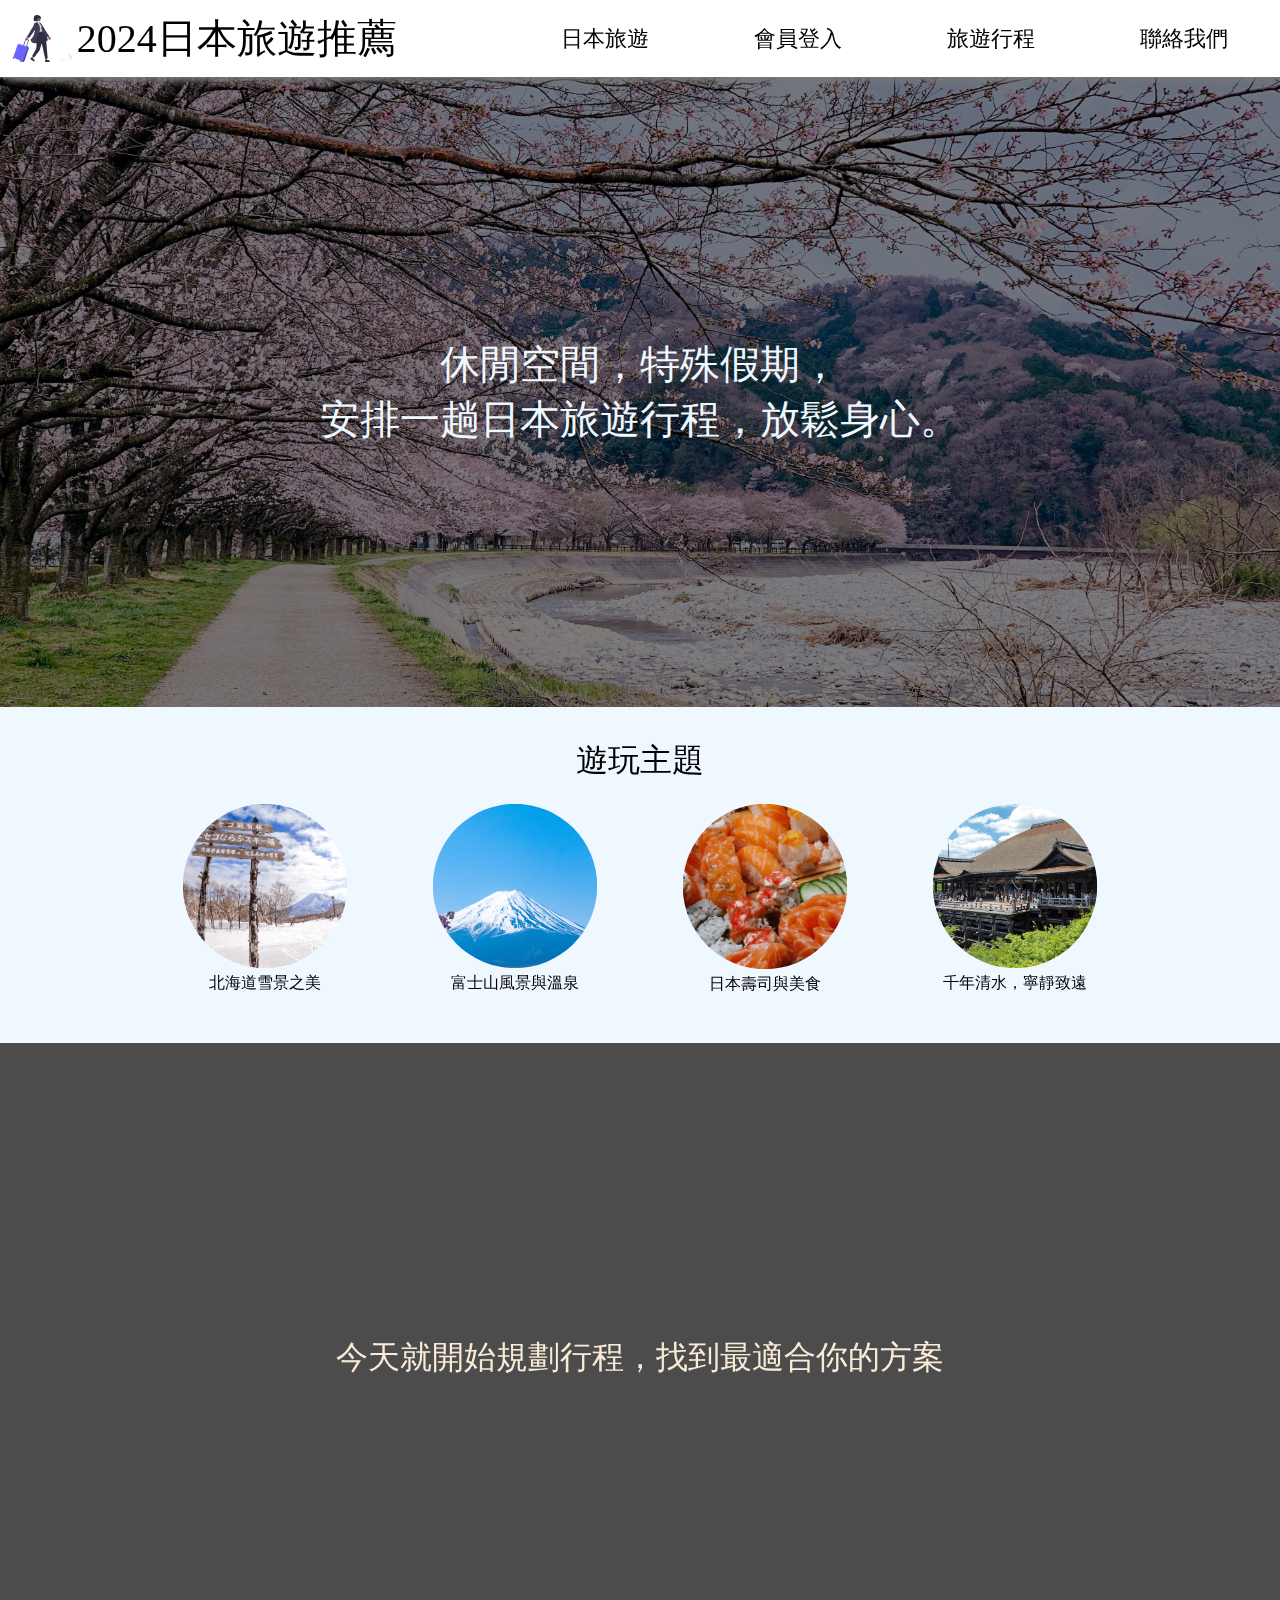
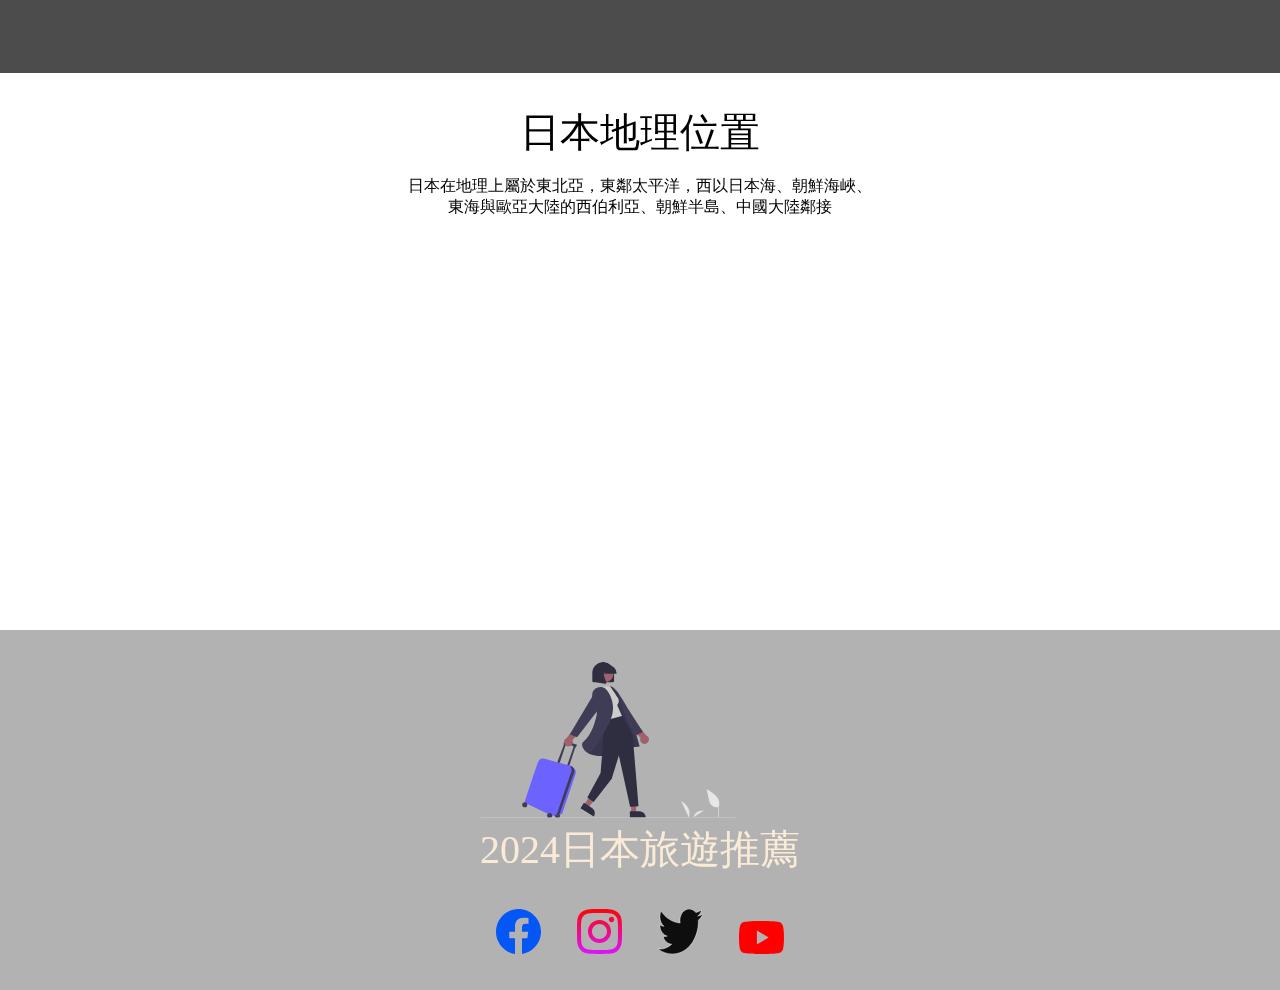
<file: index.html>
<!DOCTYPE html>
<html lang="zh-Hants">
  <head>
    <meta charset="UTF-8" />
    <meta name="viewport" content="width=device-width, initial-scale=1.0" />
    <title>日本旅遊推薦</title>
    <link
      rel="stylesheet"
      href="https://cdnjs.cloudflare.com/ajax/libs/font-awesome/6.5.2/css/all.min.css"
      integrity="sha512-SnH5WK+bZxgPHs44uWIX+LLJAJ9/2PkPKZ5QiAj6Ta86w+fsb2TkcmfRyVX3pBnMFcV7oQPJkl9QevSCWr3W6A=="
      crossorigin="anonymous"
      referrerpolicy="no-referrer"
    />
    <link rel="stylesheet" href="./styles/style.css" />
  </head>

  <body>
    <img class="fixed-image" src="./images/富士山2.jpg" alt="fixed-image" />

    <header>
      <section class="logo">
        <img src="./images/網站Logo.svg" alt="日本旅遊網logo" />
        <h1>2024日本旅遊推薦</h1>
      </section>
      <nav>
        <ul>
          <li>
            <a href="#"><i class="fa-solid fa-plane"></i> 日本旅遊</a>
          </li>
          <li>
            <a href="./login.html"
              ><i class="fa-solid fa-right-to-bracket"></i> 會員登入</a
            >
          </li>
          <li>
            <a href="./schedual.html"
              ><i class="fa-solid fa-book"></i> 旅遊行程</a
            >
          </li>
          <li>
            <a href="./contact.html"
              ><i class="fa-regular fa-address-book"></i> 聯絡我們</a
            >
          </li>
        </ul>
      </nav>
    </header>
    <main>
      <section class="background-img">
        <div class="filter"></div>
        <h3>休閒空間，特殊假期，<br />安排一趟日本旅遊行程，放鬆身心。</h3>
      </section>
      <section class="info-circles">
        <h3>遊玩主題</h3>
        <div class="circles">
          <div class="circle">
            <img
              title="北海道雪景"
              src="./images/北海道雪景.jpg"
              alt="北海道雪景"
            />
            <p>北海道雪景之美</p>
          </div>
          <div class="circle">
            <img title="富士山" src="./images/富士山.jpg" alt="富士山" />
            <p>富士山風景與溫泉</p>
          </div>
          <div title="日本壽司與美食" class="circle">
            <img src="./images/日本壽司.jpg" alt="日本壽司" />
            <p>日本壽司與美食</p>
          </div>
          <div title="清水寺" class="circle">
            <img src="./images/清水寺.jpg" alt="清水寺" />
            <p>千年清水，寧靜致遠</p>
          </div>
        </div>
      </section>
      <section class="empty-container">
        <h3>今天就開始規劃行程，找到最適合你的方案</h3>
      </section>
      <section class="google-map">
        <h3>日本地理位置</h3>
        <p>
          日本在地理上屬於東北亞，東鄰太平洋，西以日本海、朝鮮海峽、<br />東海與歐亞大陸的西伯利亞、朝鮮半島、中國大陸鄰接
        </p>
        <iframe
          src="https://www.google.com/maps/embed?pb=!1m18!1m12!1m3!1d27825693.20294153!2d115.74571564347492!3d31.64230800612441!2m3!1f0!2f0!3f0!3m2!1i1024!2i768!4f13.1!3m3!1m2!1s0x34674e0fd77f192f%3A0xf54275d47c665244!2z5pel5pys!5e0!3m2!1szh-TW!2stw!4v1723530388489!5m2!1szh-TW!2stw"
          style="border: 0"
          allowfullscreen=""
          loading="lazy"
          referrerpolicy="no-referrer-when-downgrade"
        ></iframe>
      </section>
    </main>
    <footer>
      <section class="Logo">
        <img src="./images/網站Logo.svg" alt="網站Logo" />
        <h3>2024日本旅遊推薦</h3>
      </section>
      <section class="links">
        <a href="#"
          ><img title="facebook" src="./Icons/facebook.svg" alt="facebook"
        /></a>
        <a href="#"
          ><img title="instagram" src="./Icons/instagram.svg" alt="instagram"
        /></a>
        <a href="#"
          ><img title="twitter" src="./Icons/twitter.svg" alt="twitter"
        /></a>
        <a href="#"
          ><img title="youtube" src="./Icons/youtube.svg" alt="youtube"
        /></a>
      </section>
    </footer>
    <script>
      setInterval(() => {
        let topBackground = document.querySelector("section.background-img");
        if (
          topBackground.style.backgroundImage == 'url("./images/日本櫻花.jpg")'
        ) {
          topBackground.style.backgroundImage = 'url("./images/京都古城.jpg")';
        } else if (
          topBackground.style.backgroundImage == 'url("./images/京都古城.jpg")'
        ) {
          topBackground.style.backgroundImage = 'url("./images/大阪街頭.jpg")';
        } else {
          topBackground.style.backgroundImage = 'url("./images/日本櫻花.jpg")';
        }
      }, 3000);
      /* 每隔三秒換一次 */
    </script>
  </body>
</html>
</file>
<file: styles/style.css>
@charset "UTF-8";
* {
  margin: 0;
  padding: 0;
  box-sizing: border-box;
}

h1,
h2,
h3,
h4,
h5,
h6 {
  font-weight: normal;
}

body {
  position: relative;
}
body img.fixed-image {
  min-height: 100vh;
  position: fixed;
  width: 100%;
  z-index: -5;
  bottom: 0;
  left: 0;
}
body header {
  background-color: white;
  display: flex;
  flex-wrap: wrap;
  align-items: center;
  position: sticky;
  top: 0;
  z-index: 10;
  box-shadow: 0 10px 6px -6px #777;
}
body section.logo {
  flex: 2 1 400px;
  display: flex;
  align-items: center;
}
body section.logo h1 {
  font-size: 2.5rem;
}
body section.logo img {
  width: 6vw;
  height: 6vw;
}
body nav {
  flex: 5 1 500px;
}
body nav ul {
  display: flex;
  list-style-type: none;
  justify-content: space-around;
}
body nav ul li a {
  color: black;
  text-decoration: none;
  font-size: 1.35rem;
  transition: all 0.2s ease;
}
body nav ul li a:hover {
  color: rgba(152, 57, 255, 0.5);
  border-bottom: solid 3px rgba(152, 57, 255, 0.5);
  padding-bottom: 0.3rem;
}
body main section.background-img {
  /* 背景圖設定 */
  min-height: 70vh;
  background-image: url("../images/日本櫻花.jpg");
  background-size: cover;
  background-position: center;
  transition: all 0.75 ease;
  position: relative;
  z-index: 0; /* stacking context */
  display: flex;
  justify-content: center;
  align-items: center;
}
body main section.background-img div.filter {
  background-color: rgba(0, 0, 0, 0.5);
  width: 100%;
  min-height: 70vh;
  position: absolute;
  top: 0;
  left: 0;
  /*此時filter 參考點為background-img*/
  z-index: -1;
}
body main section.background-img h3 {
  color: aliceblue;
  font-size: 2.5rem;
  text-align: center;
}
body section.info-circles {
  background-color: aliceblue;
  padding: 2rem 1rem;
}
body section.info-circles h3 {
  text-align: center;
  font-size: 2rem;
}
body section.info-circles div.circles {
  display: flex;
  flex-wrap: wrap;
  justify-content: center;
}
body section.info-circles div.circles div.circle {
  padding: 1rem;
  flex: 0 1 250px;
  display: flex;
  flex-direction: column;
  align-items: center;
}
body section.info-circles div.circles div.circle img {
  width: 80%;
  border-radius: 50%;
  transition: all 0.1s ease-in;
  padding: 0.3rem;
}
body section.info-circles div.circles div.circle img:hover {
  border: 3px solid rgba(152, 57, 255, 0.5);
}
body section.empty-container {
  min-height: 70vh;
  background-color: rgba(0, 0, 0, 0.7);
  display: flex;
  justify-content: center;
  align-items: center;
}
body section.empty-container h3 {
  font-size: 2rem;
  color: antiquewhite;
}

section.google-map {
  background-color: white;
  padding: 2rem 1rem;
  text-align: center;
}
section.google-map h3 {
  font-size: 2.5rem;
}
section.google-map p {
  font-size: 1rem;
  margin: 1rem;
}
section.google-map iframe {
  width: 100%;
  height: 40vh;
}

footer {
  display: flex;
  padding: 2rem;
  flex-direction: column;
  align-items: center;
  color: antiquewhite;
  background-color: rgba(0, 0, 0, 0.3);
}
footer section.Logo img {
  width: 20vw;
}
footer section.Logo h3 {
  font-size: 2.5rem;
}
footer section.links {
  margin-top: 2rem;
}
footer section.links a img {
  width: 5vh;
  margin: 0rem 1rem;
}

@media screen and (max-width: 700px) {
  header section.logo {
    flex-direction: column;
    width: 50vw;
    height: 50vw;
  }
  header nav ul {
    flex-direction: column;
  }
  header nav ul li {
    padding: 0.5rem 0.25rem;
  }
}
/* width */
::-webkit-scrollbar {
  width: 10px;
}

/* Track */
::-webkit-scrollbar-track {
  background: #f1f1f1;
}

/* Handle */
::-webkit-scrollbar-thumb {
  background: rgba(152, 57, 255, 0.5);
}

/* Handle on hover */
::-webkit-scrollbar-thumb:hover {
  background: #5d3187;
}/*# sourceMappingURL=style.css.map */
</file>
